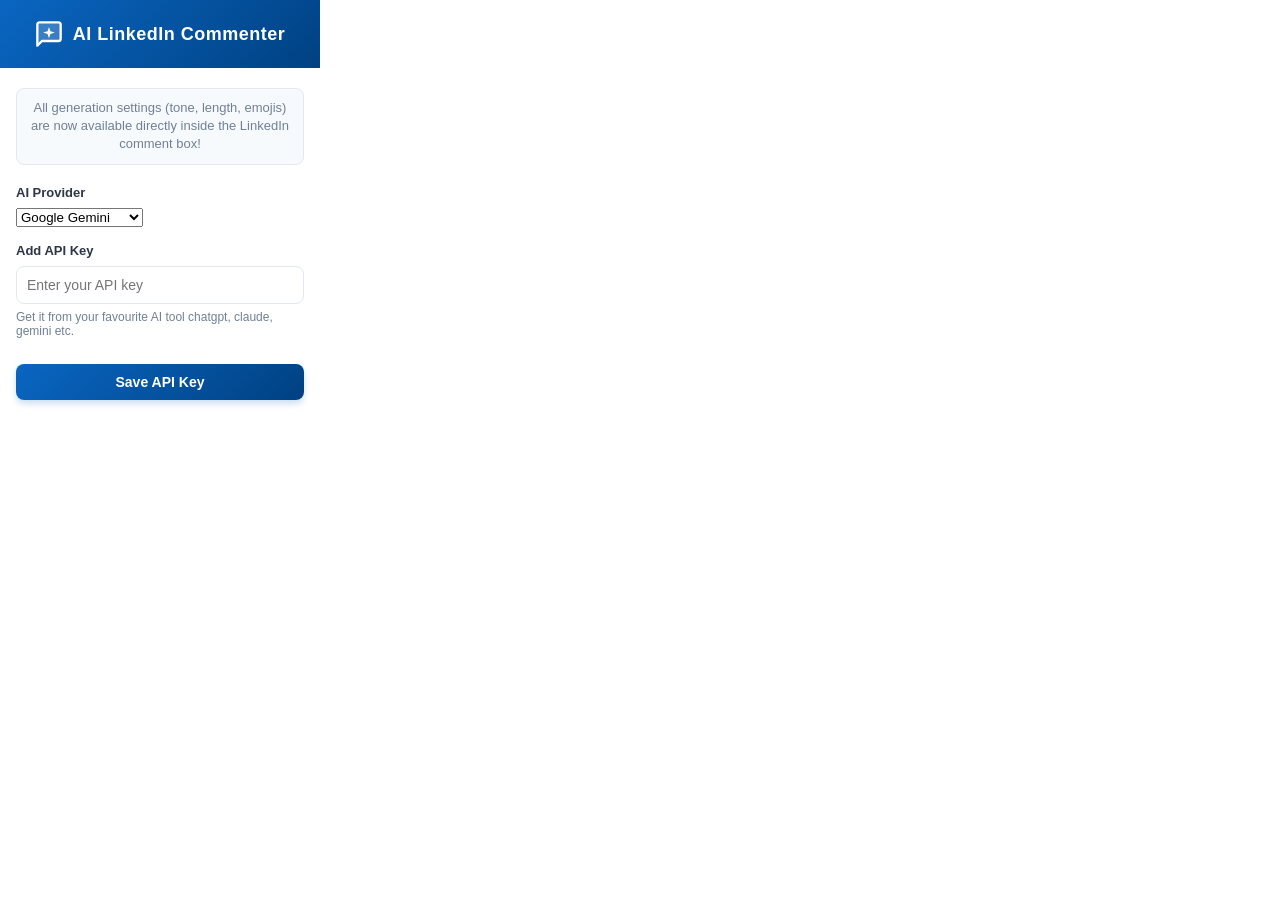
<file: popup.html>
<!DOCTYPE html>
<html>
<head>
  <meta charset="UTF-8">
  <title>AI LinkedIn Commenter</title>
  <link rel="stylesheet" href="styles.css">
</head>
<body class="popup-body">
  <div class="app-header">
    <div class="logo-container">
      <svg viewBox="0 0 24 24" fill="none" xmlns="http://www.w3.org/2000/svg">
        <path d="M20 2H4C2.9 2 2 2.9 2 4V22L6 18H20C21.1 18 22 17.1 22 16V4C22 2.9 21.1 2 20 2Z" fill="white" opacity="0.2"/>
        <path d="M20 2H4C2.9 2 2 2.9 2 4V22L6 18H20C21.1 18 22 17.1 22 16V4C22 2.9 21.1 2 20 2Z" stroke="white" stroke-width="2" stroke-linecap="round" stroke-linejoin="round"/>
        <path d="M12 6L13.2 9.6L17 10.8L13.2 12L12 15.6L10.8 12L7 10.8L10.8 9.6L12 6Z" fill="white"/>
      </svg>
      <h1>AI LinkedIn Commenter</h1>
    </div>
  </div>

  <div class="container">
    <p class="desc">All generation settings (tone, length, emojis) are now available directly inside the LinkedIn comment box!</p>
    
    <div class="form-group">
      <label for="aiProvider">AI Provider</label>
      <select id="aiProvider" class="select-input">
        <option value="gemini">Google Gemini</option>
        <option value="chatgpt">OpenAI ChatGPT</option>
        <option value="claude">Anthropic Claude</option>
      </select>
    </div>

    <div class="form-group">
      <label for="apiKey">Add API Key</label>
      <input type="password" id="apiKey" placeholder="Enter your API key">
      <small>Get it from your favourite AI tool chatgpt, claude, gemini etc.</small>
    </div>

    <button id="saveBtn" class="btn primary">Save API Key</button>
    <div id="status" class="status-msg"></div>
  </div>
  <script src="popup.js"></script>
</body>
</html>
</file>
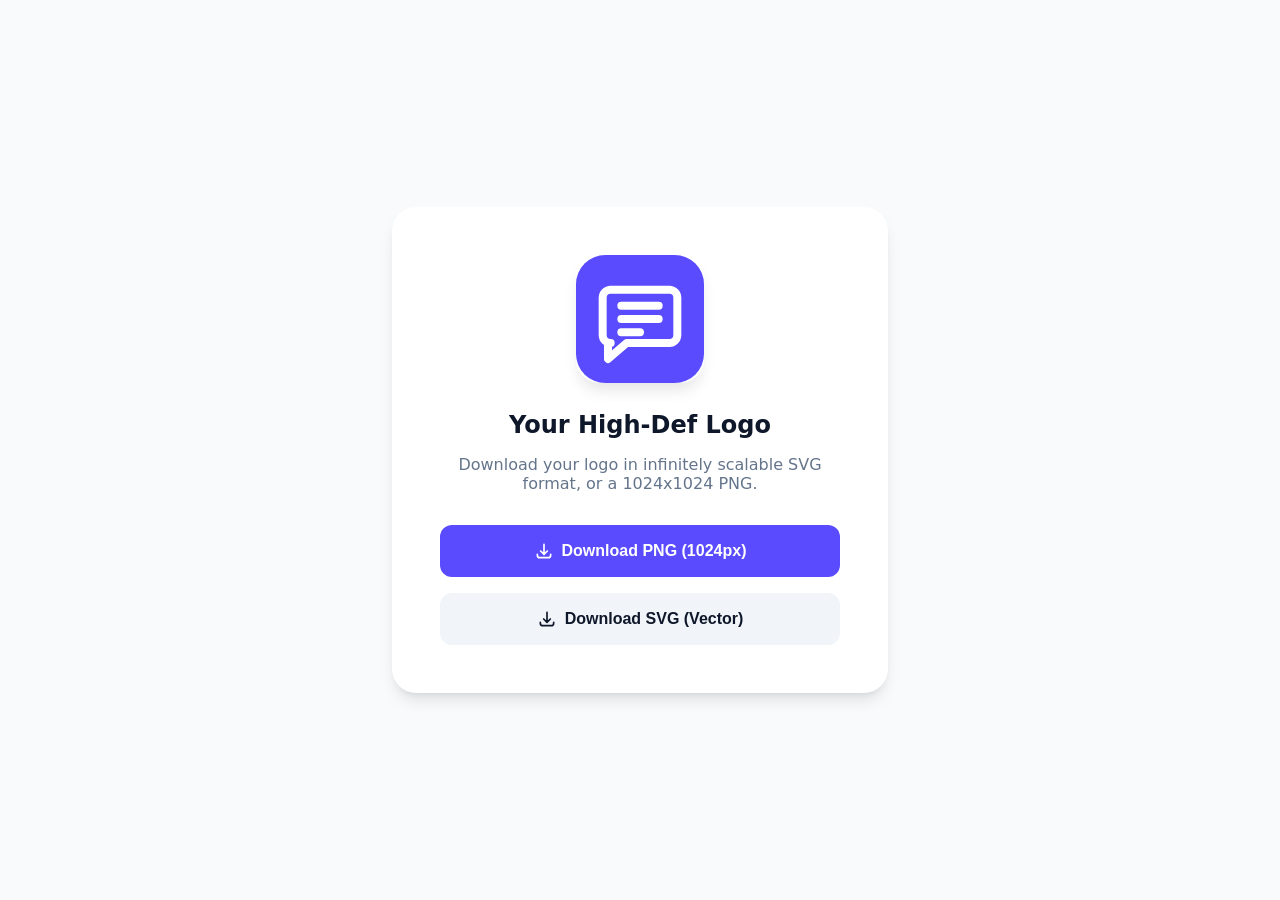
<file: public/logo-download.html>
<!DOCTYPE html>
<html lang="en">
<head>
    <meta charset="UTF-8">
    <meta name="viewport" content="width=device-width, initial-scale=1.0">
    <title>Download Logo | AI LinkedIn Commenter</title>
    <style>
        body { 
            font-family: system-ui, -apple-system, sans-serif; 
            display: flex; 
            flex-direction: column; 
            align-items: center; 
            justify-content: center; 
            height: 100vh; 
            background: #f8fafc; 
            margin: 0; 
            color: #0f172a;
        }
        .card { 
            background: white; 
            padding: 3rem; 
            border-radius: 1.5rem; 
            box-shadow: 0 10px 15px -3px rgb(0 0 0 / 0.1), 0 4px 6px -4px rgb(0 0 0 / 0.1); 
            text-align: center; 
            max-width: 400px;
        }
        svg { 
            width: 128px; 
            height: 128px; 
            margin-bottom: 1.5rem; 
            border-radius: 24px; 
            box-shadow: 0 10px 15px -3px rgb(0 0 0 / 0.1); 
        }
        h2 { margin-top: 0; margin-bottom: 0.5rem; }
        p { color: #64748b; margin-bottom: 2rem; }
        .buttons { 
            display: flex; 
            gap: 1rem; 
            justify-content: center; 
            flex-direction: column;
        }
        button { 
            background: #5A4BFF; 
            color: white; 
            border: none; 
            padding: 1rem 1.5rem; 
            border-radius: 0.75rem; 
            font-weight: 600; 
            cursor: pointer; 
            font-size: 1rem; 
            transition: background 0.2s;
            display: flex;
            align-items: center;
            justify-content: center;
            gap: 0.5rem;
        }
        button:hover { background: #4f46e5; }
        button.secondary {
            background: #f1f5f9;
            color: #0f172a;
        }
        button.secondary:hover { background: #e2e8f0; }
    </style>
</head>
<body>
    <div class="card">
        <div id="svg-container">
            <!-- This is the 1024x1024 High Def SVG -->
            <svg xmlns="http://www.w3.org/2000/svg" width="1024" height="1024" viewBox="0 0 24 24" id="the-logo">
              <rect width="24" height="24" rx="5.5" fill="#5A4BFF" />
              <path d="M 6.5 6.5 H 17.5 A 1.5 1.5 0 0 1 19 8 V 15 A 1.5 1.5 0 0 1 17.5 16.5 H 9.5 L 6 19.5 V 16.5 H 6.5 A 1.5 1.5 0 0 1 5 15 V 8 A 1.5 1.5 0 0 1 6.5 6.5 Z" fill="none" stroke="white" stroke-width="1.5" stroke-linecap="round" stroke-linejoin="round"/>
              <line x1="8.5" y1="9.5" x2="15.5" y2="9.5" stroke="white" stroke-width="1.5" stroke-linecap="round"/>
              <line x1="8.5" y1="12" x2="15.5" y2="12" stroke="white" stroke-width="1.5" stroke-linecap="round"/>
              <line x1="8.5" y1="14.5" x2="12" y2="14.5" stroke="white" stroke-width="1.5" stroke-linecap="round"/>
            </svg>
        </div>
        <h2>Your High-Def Logo</h2>
        <p>Download your logo in infinitely scalable SVG format, or a 1024x1024 PNG.</p>
        <div class="buttons">
            <button id="download-png">
                <svg style="width:20px;height:20px;margin:0;box-shadow:none;border-radius:0" fill="none" stroke="currentColor" viewBox="0 0 24 24"><path stroke-linecap="round" stroke-linejoin="round" stroke-width="2" d="M4 16v1a3 3 0 003 3h10a3 3 0 003-3v-1m-4-4l-4 4m0 0l-4-4m4 4V4"></path></svg>
                Download PNG (1024px)
            </button>
            <button id="download-svg" class="secondary">
                <svg style="width:20px;height:20px;margin:0;box-shadow:none;border-radius:0" fill="none" stroke="currentColor" viewBox="0 0 24 24"><path stroke-linecap="round" stroke-linejoin="round" stroke-width="2" d="M4 16v1a3 3 0 003 3h10a3 3 0 003-3v-1m-4-4l-4 4m0 0l-4-4m4 4V4"></path></svg>
                Download SVG (Vector)
            </button>
        </div>
    </div>

    <script>
        const svgElement = document.getElementById('the-logo');
        const svgString = new XMLSerializer().serializeToString(svgElement);
        const blob = new Blob([svgString], {type: 'image/svg+xml;charset=utf-8'});
        const url = URL.createObjectURL(blob);

        document.getElementById('download-svg').addEventListener('click', () => {
            const a = document.createElement('a');
            a.href = url;
            a.download = 'ai-linkedin-commenter-logo.svg';
            a.click();
        });

        document.getElementById('download-png').addEventListener('click', () => {
            const img = new Image();
            img.onload = () => {
                const canvas = document.createElement('canvas');
                canvas.width = 1024;
                canvas.height = 1024;
                const ctx = canvas.getContext('2d');
                ctx.drawImage(img, 0, 0);
                const pngUrl = canvas.toDataURL('image/png');
                const a = document.createElement('a');
                a.href = pngUrl;
                a.download = 'ai-linkedin-commenter-logo.png';
                a.click();
            };
            img.src = url;
        });
    </script>
</body>
</html>
</file>
<file: styles.css>
/* Global & Popup Styles */
:root {
  --primary: #0a66c2; /* LinkedIn Blue */
  --primary-hover: #004182;
  --bg-gradient: linear-gradient(135deg, #0a66c2 0%, #004182 100%);
  --text-main: #2d3748;
  --text-muted: #718096;
  --border: #e2e8f0;
  --bg-light: #f7fafc;
}

body.popup-body {
  width: 320px;
  font-family: 'Inter', -apple-system, BlinkMacSystemFont, "Segoe UI", Roboto, Helvetica, Arial, sans-serif;
  margin: 0;
  padding: 0;
  color: var(--text-main);
  background-color: #ffffff;
}

.app-header {
  background: var(--bg-gradient);
  padding: 20px 16px;
  color: white;
  text-align: center;
}

.logo-container {
  display: flex;
  align-items: center;
  justify-content: center;
  gap: 10px;
}

.logo-container svg {
  width: 28px;
  height: 28px;
}

.logo-container h1 {
  margin: 0;
  font-size: 18px;
  font-weight: 700;
  letter-spacing: 0.5px;
}

.container {
  padding: 20px 16px;
}

.desc {
  font-size: 13px;
  color: var(--text-muted);
  margin-top: 0;
  margin-bottom: 20px;
  line-height: 1.4;
  text-align: center;
  background: var(--bg-light);
  padding: 10px;
  border-radius: 8px;
  border: 1px solid var(--border);
}

.form-group {
  margin-bottom: 16px;
}

.form-group label {
  display: block;
  font-weight: 600;
  margin-bottom: 8px;
  font-size: 13px;
  color: var(--text-main);
}

.form-group input[type="password"] {
  width: 100%;
  padding: 10px;
  border: 1px solid var(--border);
  border-radius: 8px;
  box-sizing: border-box;
  font-size: 14px;
  background-color: white;
  color: var(--text-main);
  transition: border-color 0.2s;
}

.form-group input[type="password"]:focus {
  outline: none;
  border-color: var(--primary);
  box-shadow: 0 0 0 3px rgba(10, 102, 194, 0.1);
}

.btn {
  padding: 10px 16px;
  border: none;
  border-radius: 8px;
  cursor: pointer;
  font-weight: 600;
  font-size: 14px;
  transition: all 0.2s;
}

.btn.primary {
  background: var(--bg-gradient);
  color: white;
  width: 100%;
  margin-top: 10px;
  box-shadow: 0 4px 6px rgba(10, 102, 194, 0.2);
}

.btn.primary:hover {
  box-shadow: 0 6px 8px rgba(10, 102, 194, 0.3);
  transform: translateY(-1px);
}

.form-group small {
  display: block;
  margin-top: 6px;
  color: var(--text-muted);
  font-size: 12px;
}

.form-group small a {
  color: var(--primary);
  text-decoration: none;
  font-weight: 500;
}

.status-msg {
  margin-top: 12px;
  font-size: 13px;
  text-align: center;
  min-height: 20px;
  font-weight: 500;
}
.status-msg.success { color: #059669; }
.status-msg.error { color: #dc2626; }

/* =========================================
   Content Script Styles (Injected into LinkedIn) 
   ========================================= */

.ai-comment-btn-container {
  display: inline-flex;
  align-items: center;
  margin-right: 6px;
}

.ai-comment-btn-container.ai-reply-mode {
  margin-right: 8px;
}

.ai-comment-btn {
  background-color: var(--primary);
  color: white;
  border: none;
  border-radius: 16px; /* Pill shape */
  padding: 4px 12px;
  cursor: pointer;
  display: flex;
  align-items: center;
  justify-content: center;
  gap: 6px;
  transition: all 0.2s;
  height: 32px;
  width: auto;
  font-weight: 600;
  font-size: 13px;
  box-shadow: 0 2px 4px rgba(10, 102, 194, 0.2);
}

.ai-reply-mode .ai-comment-btn {
  height: 28px;
  padding: 0 12px;
  font-size: 13px;
  box-sizing: border-box;
}

.ai-reply-mode .ai-comment-btn svg {
  width: 14px;
  height: 14px;
}

.ai-comment-btn:hover {
  background-color: var(--primary-hover);
  color: white;
  transform: scale(1.02);
  box-shadow: 0 4px 6px rgba(10, 102, 194, 0.3);
}

.ai-comment-btn svg {
  width: 16px;
  height: 16px;
  fill: currentColor;
}

/* The Overlay UI */
.ai-comment-overlay {
  position: absolute;
  background: white;
  border: none;
  border-radius: 12px;
  box-shadow: 0 10px 25px rgba(0,0,0,0.2);
  z-index: 10000;
  width: 340px;
  display: flex;
  flex-direction: column;
  overflow: hidden;
  font-family: 'Inter', -apple-system, BlinkMacSystemFont, sans-serif;
}

.ai-overlay-header {
  background: linear-gradient(135deg, #0a66c2 0%, #004182 100%);
  padding: 12px 16px;
  display: flex;
  justify-content: space-between;
  align-items: center;
  color: white;
}

.ai-overlay-title {
  display: flex;
  align-items: center;
  gap: 8px;
  font-weight: 700;
  font-size: 15px;
}

.ai-overlay-title svg {
  width: 18px;
  height: 18px;
}

.ai-overlay-close {
  cursor: pointer;
  color: white;
  background: rgba(255,255,255,0.2);
  border: none;
  border-radius: 50%;
  width: 24px;
  height: 24px;
  display: flex;
  align-items: center;
  justify-content: center;
  font-size: 16px;
  transition: background 0.2s;
}

.ai-overlay-close:hover {
  background: rgba(255,255,255,0.4);
}

.ai-overlay-body {
  padding: 16px;
  display: flex;
  flex-direction: column;
  gap: 12px;
}

.ai-overlay-controls {
  display: flex;
  gap: 8px;
}

.ai-overlay-controls select {
  flex: 1;
  padding: 8px;
  font-size: 13px;
  border: 1px solid #e2e8f0;
  border-radius: 6px;
  outline: none;
  color: #2d3748;
}

.ai-overlay-controls select:focus {
  border-color: var(--primary);
}

.ai-overlay-options {
  display: flex;
  flex-wrap: wrap;
  gap: 8px;
  margin-bottom: 4px;
}

.ai-chip-checkbox {
  position: relative;
  display: inline-block;
}

.ai-chip-checkbox input {
  display: none;
}

.ai-chip-label {
  display: inline-block;
  padding: 4px 10px;
  background: #f7fafc;
  border: 1px solid #e2e8f0;
  border-radius: 16px;
  font-size: 11px;
  font-weight: 600;
  color: #718096;
  cursor: pointer;
  transition: all 0.2s;
  user-select: none;
}

.ai-chip-checkbox input:checked + .ai-chip-label {
  background: rgba(10, 102, 194, 0.1);
  border-color: var(--primary);
  color: var(--primary);
}

.ai-overlay-textarea {
  width: 100%;
  height: 100px;
  resize: vertical;
  padding: 10px;
  border: 1px solid #e2e8f0;
  border-radius: 8px;
  font-family: inherit;
  font-size: 13px;
  line-height: 1.4;
  box-sizing: border-box;
  color: #2d3748;
}

.ai-overlay-textarea:focus {
  outline: none;
  border-color: var(--primary);
}

.ai-overlay-actions {
  display: flex;
  justify-content: space-between;
  gap: 10px;
  margin-top: 4px;
}

.ai-btn-small {
  padding: 8px 16px;
  font-size: 13px;
  border-radius: 8px;
  cursor: pointer;
  font-weight: 600;
  border: none;
  transition: all 0.2s;
}

.ai-btn-generate {
  background-color: #f7fafc;
  color: #4a5568;
  border: 1px solid #e2e8f0;
}
.ai-btn-generate:hover {
  background-color: #edf2f7;
}

.ai-btn-insert {
  background: linear-gradient(135deg, #0a66c2 0%, #004182 100%);
  color: white;
  flex: 1;
  box-shadow: 0 2px 4px rgba(10, 102, 194, 0.2);
}
.ai-btn-insert:hover {
  box-shadow: 0 4px 6px rgba(10, 102, 194, 0.3);
  transform: translateY(-1px);
}
.ai-btn-insert:disabled {
  opacity: 0.6;
  cursor: not-allowed;
  transform: none;
}

.ai-loading {
  display: none;
  font-size: 13px;
  color: var(--primary);
  text-align: center;
  padding: 20px 0;
  font-weight: 600;
}

.ai-loading.active {
  display: block;
  animation: pulse 1.5s infinite;
}

@keyframes pulse {
  0% { opacity: 0.6; }
  50% { opacity: 1; }
  100% { opacity: 0.6; }
}
</file>
